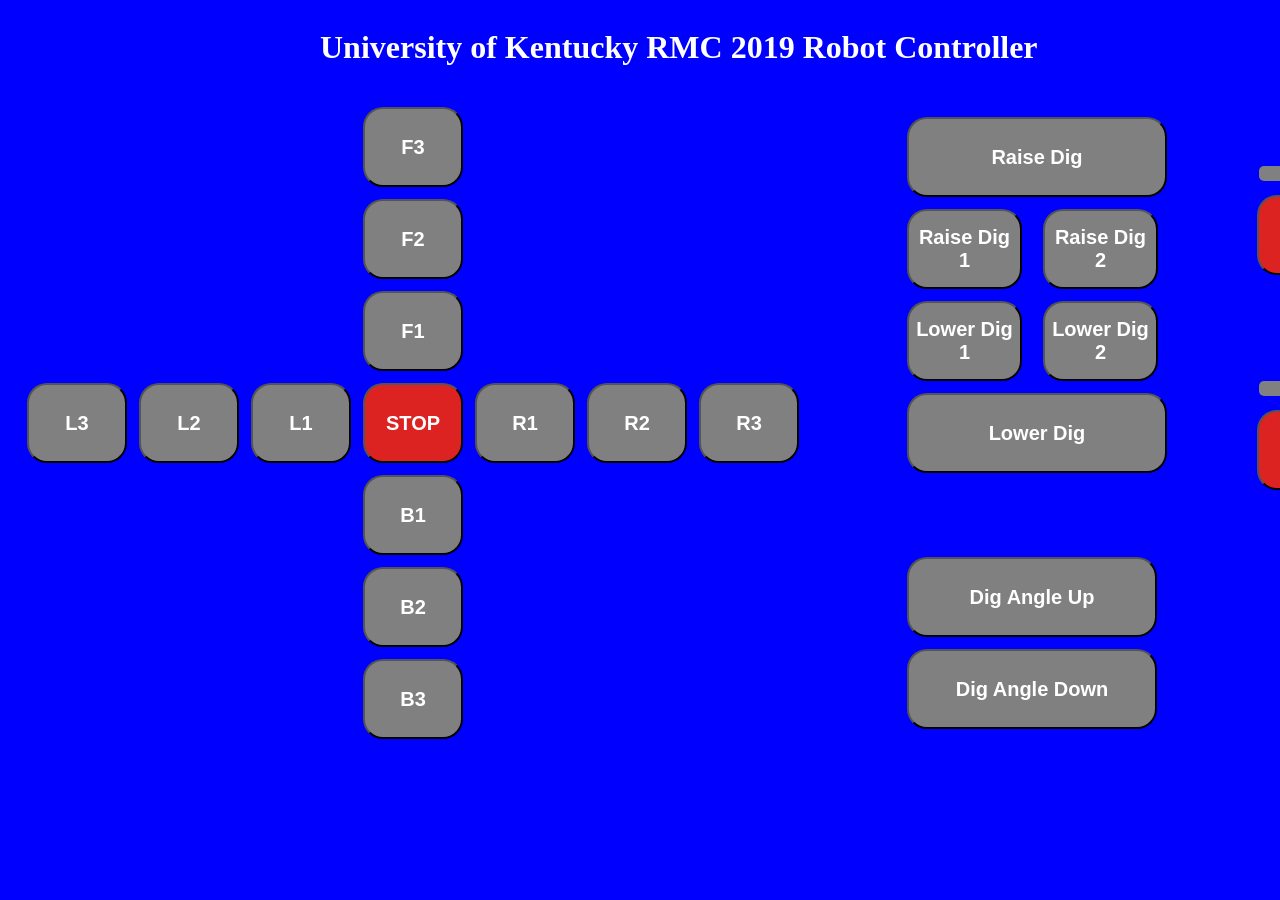
<file: control_interface.html>
<html>
  <head>

	<link rel="stylesheet" type="text/css" href="style.css">
    <script type="text/javascript" src="http://code.jquery.com/jquery-1.7.1.min.js"></script>
    <script>
      var FULLBEANS = 4094;
      var TWOBEANS = 3300;
      var ONEBEANS = 2600;
      var NOBEANS = 2000;
      var ONEREVBEANS = 1400;
      var TWOREVBEANS = 700; 
      var FULLREVBEANS = 0;
      var controlHash = {
        "F3": {
          "control.motor1speed":FULLBEANS,
          "control.motor2speed":FULLBEANS,
          "control.motor3speed":FULLBEANS,
          "control.motor4speed":FULLBEANS,
        },
        "F2": {
          "control.motor1speed":TWOBEANS,
          "control.motor2speed":TWOBEANS,
          "control.motor3speed":TWOBEANS,
          "control.motor4speed":TWOBEANS,
        },
        "F1": {
          "control.motor1speed":ONEBEANS,
          "control.motor2speed":ONEBEANS,
          "control.motor3speed":ONEBEANS,
          "control.motor4speed":ONEBEANS,
        },
        "B3": {
          "control.motor1speed":FULLREVBEANS,
          "control.motor2speed":FULLREVBEANS,
          "control.motor3speed":FULLREVBEANS,
          "control.motor4speed":FULLREVBEANS,
        },
        "B2": {
          "control.motor1speed":TWOREVBEANS,
          "control.motor2speed":TWOREVBEANS,
          "control.motor3speed":TWOREVBEANS,
          "control.motor4speed":TWOREVBEANS,
        },
        "B1": {
          "control.motor1speed":ONEREVBEANS,
          "control.motor2speed":ONEREVBEANS,
          "control.motor3speed":ONEREVBEANS,
          "control.motor4speed":ONEREVBEANS,
        },
        "L3": {
          "control.motor1speed":FULLREVBEANS,
          "control.motor2speed":FULLREVBEANS,
          "control.motor3speed":FULLBEANS,
          "control.motor4speed":FULLBEANS,
        },
        "L2": {
          "control.motor1speed":TWOREVBEANS,
          "control.motor2speed":TWOREVBEANS,
          "control.motor3speed":TWOBEANS,
          "control.motor4speed":TWOBEANS,
        },
        "L1": {
          "control.motor1speed":ONEREVBEANS,
          "control.motor2speed":ONEREVBEANS,
          "control.motor3speed":ONEBEANS,
          "control.motor4speed":ONEBEANS,
        },
        "R3": {
          "control.motor1speed":FULLBEANS,
          "control.motor2speed":FULLBEANS,
          "control.motor3speed":FULLREVBEANS,
          "control.motor4speed":FULLREVBEANS,
        },
        "R2": {
          "control.motor1speed":TWOBEANS,
          "control.motor2speed":TWOBEANS,
          "control.motor3speed":TWOREVBEANS,
          "control.motor4speed":TWOREVBEANS,
        },
        "R1": {
          "control.motor1speed":ONEBEANS,
          "control.motor2speed":ONEBEANS,
          "control.motor3speed":ONEREVBEANS,
          "control.motor4speed":ONEREVBEANS,
        },
        "STOP": {
          "control.motor1speed":NOBEANS,
          "control.motor2speed":NOBEANS,
          "control.motor3speed":NOBEANS,
          "control.motor4speed":NOBEANS,
        },
        "DR" :  "control.digarmspeed",
        "DL" : "control.digarmspeed",
        "digspeed" : "control.digmotorspeed",
        "offloadspeed" : "control.offloadmotorspeed",
        "offloadstop" : {
          "control.offloadmotorspeed":NOBEANS
        },
        "digspeedstop" : {
          "control.digmotorspeed":NOBEANS
        }

      }
      function sendControl(controlElem){
        var controlID = controlElem.id;
        var controlSocket = new WebSocket("ws://192.168.1.150:1234");
        console.log(controlHash[controlID]);
        var msgval = {}
        controlSocket.onopen = function(event){
          if(controlID == "digspeed" || controlID == "offloadspeed"){
            var speed = parseInt(controlElem.value);
            msgval[controlHash[controlID]] = speed;
          } else if(controlID == "DL"){
            var speed = 2200+parseInt(document.getElementById("digact").value);
            msgval[controlHash[controlID]] = speed;
          } else if(controlID == "DR"){ 
            var speed = 1800-parseInt(document.getElementById("digact").value);
            msgval[controlHash[controlID]] = speed;
          } else {
            msgval = controlHash[controlID];
          }
          controlSocket.send(JSON.stringify(msgval));
          controlSocket.close();  
        }
      }
      function stopper(){
        var controlSocket = new WebSocket("ws://192.168.1.150:1234");
        msg = {
          "control.digarmspeed":2000,
          "control.raisearmspeed":2000,
          "control.motor1speed":2000,
          "control.motor2speed":2000,
          "control.motor3speed":2000,
          "control.motor4speed":2000
        }
        controlSocket.onopen = function(event){
          controlSocket.send(JSON.stringify(msg));  
          controlSocket.close();  
        }
      }
      
      var stopper = addEventListener("mouseup", stopper)
      /*$(window).not("click")(function(){
  var controlSocket = new WebSocket("ws://192.168.1.150:1234");
  controlSocket.onopen = function(event){
    controlSocket.send(JSON.stringify(controlHash["STOP"]))
    controlSocket.close();
  }
});*/
    </script>
    <style>

    </style> 
  </head>
  <body>
  	<h1>University of Kentucky RMC 2019 Robot Controller</h1>
    <table id="drive">
      <tr id="row1">
        <td>          
        <td>          </td> 
        <td>          </td> 
        <td>          <button id="F3" onmousedown="sendControl(this)">F3</button></button></td> 
        <td>          </td> 
        <td>          </td> 
        <td>          
      </tr>
      <tr id="row2">
        <td>          </td> 
        <td>          
        <td>          </td> 
        <td>          <button id="F2" onmousedown="sendControl(this)">F2</button></button></td> 
        <td>          </td> 
        <td>          
        <td>          </td> 
      </tr>
      <tr id="row3">
        <td>          </td> 
        <td>          </td> 
        <td>          
        <td>          <button id="F1" onmousedown="sendControl(this)">F1</button></button></td> 
        <td>          
        <td>          </td> 
        <td>          </td> 
      </tr>
      <tr id="row4">
        <td>          <button id="L3" onmousedown="sendControl(this)">L3</button></button></td> 
        <td>          <button id="L2" onmousedown="sendControl(this)">L2</button></button></td> 
        <td>          <button id="L1" onmousedown="sendControl(this)">L1</button></button></td> 
        <td>          <button id="STOP" onmousedown="sendControl(this)">STOP</button></button></td> 
        <td>          <button id="R1" onmousedown="sendControl(this)">R1</button></button></td> 
        <td>          <button id="R2" onmousedown="sendControl(this)">R2</button></button></td> 
        <td>          <button id="R3" onmousedown="sendControl(this)">R3</button></button></td> 
      </tr>
      <tr id="row5">
        <td>          </td> 
        <td>          </td> 
        <td>          
        <td>          <button id="B1" onmousedown="sendControl(this)">B1</button></button></td> 
        <td>          
        <td>          </td> 
        <td>          </td> 
      </tr>
      <tr id="row6">
        <td>          </td> 
        <td>          
        <td>          </td> 
        <td>          <button id="B2" onmousedown="sendControl(this)">B2</button></button></td> 
        <td>          </td> 
        <td>          
        <td>          </td> 
      </tr>
      <tr id="row7">
        <td>          
        <td>          </td> 
        <td>          </td> 
        <td>          <button id="B3" onmousedown="sendControl(this)">B3</button></button></td> 
        <td>          </td> 
        <td>          </td> 
        <td>          
      </tr>
    </table>
	
    <table id="DigDepth">
      <tr>
        <td id="drivefull" colspan="2">
          <button id="DR" onmousedown="sendControl(this)">Raise Dig</button>
        </td>
        
	  </tr>
	  <tr id="driveindright">
        <td>
          <button class="DriveIndButton" id="DR1" onmousedown="sendControl(this)">Raise Dig 1</button>
        </td>
		<td>
          <button class="DriveIndButton" id="DR2" onmousedown="sendControl(this)">Raise Dig 2</button>
        </td>
	  </tr>
	  <tr id="driveindleft">
        <td>
          <button class="DriveIndButton" id="DL1" onmousedown="sendControl(this)">Lower Dig 1</button>
        </td>
		<td>
          <button class="DriveIndButton" id="DL2" onmousedown="sendControl(this)">Lower Dig 2</button>
        </td>
	  </tr>
	  <tr id="drivefull">
        <td  colspan="2"> 
          <button id="DL" onmousedown="sendControl(this)">Lower Dig</button>
        </td>
      </tr> 
    </table>
	
	
	<table id="Excavation">
	<th align="left"><b>Excavation Speed</b></th>
	<tr>
        <td><input class="slider" type="range" min="0" max="4000" value="2000" id="digspeed" onmouseup="sendControl(this)"></td>
    </tr>
      <tr>
        <td><button class="stop" id="digspeedstop" onclick="sendControl(this)">STOP</button></td>
      </tr>
	</table>
	
	
    <table id="Offload">
	<th align="left"><b>Offload Speed</b></th>
      <tr>
        <td><input class="slider" type="range" min="0" max="4000" value="2000" id="offloadspeed" onmouseup="sendControl(this)"></td>
      </tr>
      <tr>
        <td><button class="stop" id="offloadstop" onclick="sendControl(this)">STOP</button></td>
      </tr>
    </table>
	
	<table id="DigAngle">
	<tr>
		<td><button class="DigAngleButton" id="digangup">Dig Angle Up</button></td>
	</tr>
	<tr>
		<td><button class="DigAngleButton" id="digangdown">Dig Angle Down</button></td>
	</tr>
	</table>
  <body>

</html>
</file>
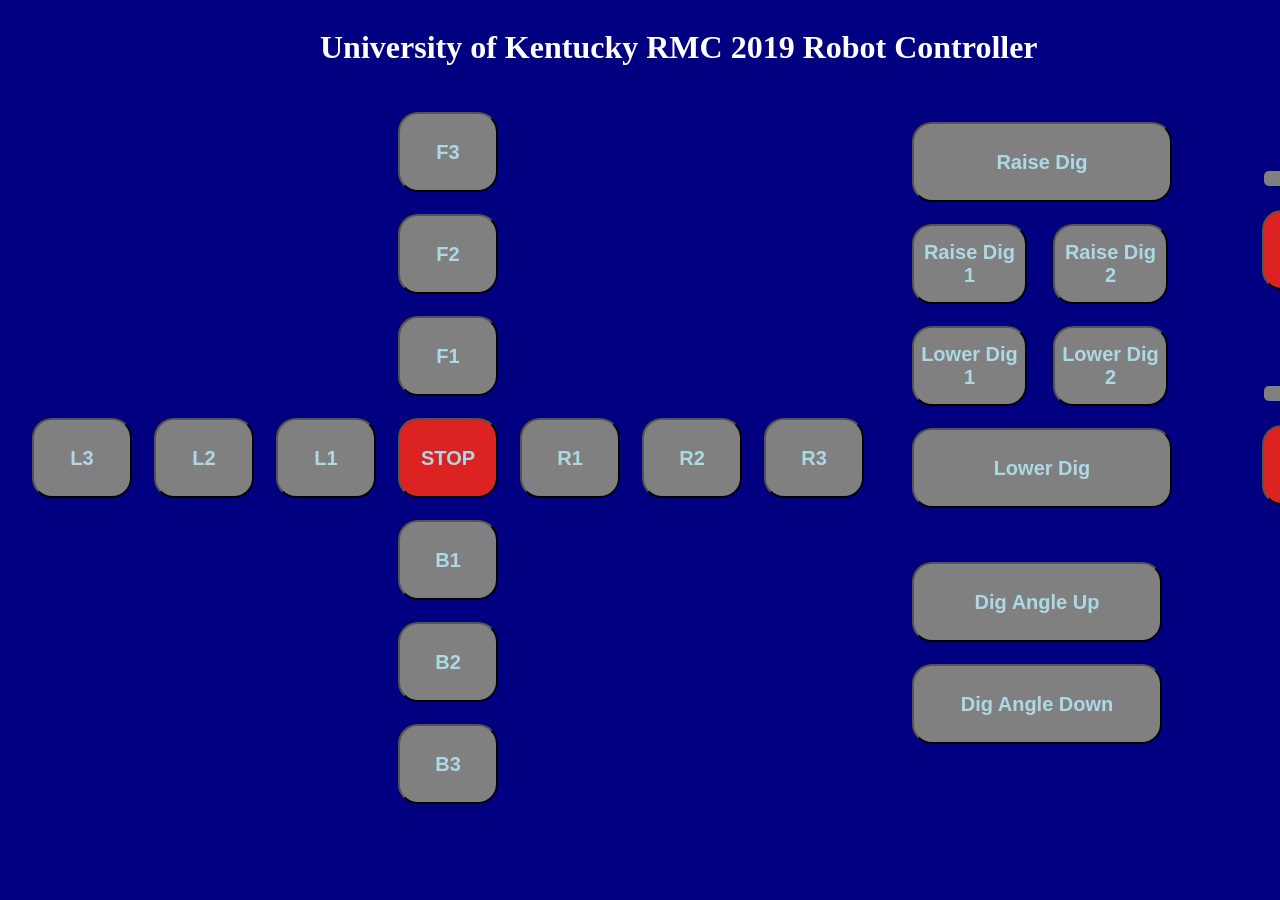
<file: WebInterfaces/control_interface.html>
<html>
  <head>
    <link rel="stylesheet" type="text/css" href="style.css">
    <script type="text/javascript" src="http://code.jquery.com/jquery-1.7.1.min.js"></script>
    <script>
      var FULLBEANS = 4094;
      var TWOBEANS = 3300;
      var ONEBEANS = 2600;
      var NOBEANS = 2000;
      var ONEREVBEANS = 1400;
      var TWOREVBEANS = 700; 
      var FULLREVBEANS = 0;
      var controlHash = {
        "F3": {
          "control.motor1speed":FULLBEANS,
          "control.motor2speed":FULLBEANS,
          "control.motor3speed":FULLBEANS,
          "control.motor4speed":FULLBEANS,
        },
        "F2": {
          "control.motor1speed":TWOBEANS,
          "control.motor2speed":TWOBEANS,
          "control.motor3speed":TWOBEANS,
          "control.motor4speed":TWOBEANS,
        },
        "F1": {
          "control.motor1speed":ONEBEANS,
          "control.motor2speed":ONEBEANS,
          "control.motor3speed":ONEBEANS,
          "control.motor4speed":ONEBEANS,
        },
        "B3": {
          "control.motor1speed":FULLREVBEANS,
          "control.motor2speed":FULLREVBEANS,
          "control.motor3speed":FULLREVBEANS,
          "control.motor4speed":FULLREVBEANS,
        },
        "B2": {
          "control.motor1speed":TWOREVBEANS,
          "control.motor2speed":TWOREVBEANS,
          "control.motor3speed":TWOREVBEANS,
          "control.motor4speed":TWOREVBEANS,
        },
        "B1": {
          "control.motor1speed":ONEREVBEANS,
          "control.motor2speed":ONEREVBEANS,
          "control.motor3speed":ONEREVBEANS,
          "control.motor4speed":ONEREVBEANS,
        },
        "L3": {
          "control.motor1speed":FULLREVBEANS,
          "control.motor2speed":FULLREVBEANS,
          "control.motor3speed":FULLBEANS,
          "control.motor4speed":FULLBEANS,
        },
        "L2": {
          "control.motor1speed":TWOREVBEANS,
          "control.motor2speed":TWOREVBEANS,
          "control.motor3speed":TWOBEANS,
          "control.motor4speed":TWOBEANS,
        },
        "L1": {
          "control.motor1speed":ONEREVBEANS,
          "control.motor2speed":ONEREVBEANS,
          "control.motor3speed":ONEBEANS,
          "control.motor4speed":ONEBEANS,
        },
        "R3": {
          "control.motor1speed":FULLBEANS,
          "control.motor2speed":FULLBEANS,
          "control.motor3speed":FULLREVBEANS,
          "control.motor4speed":FULLREVBEANS,
        },
        "R2": {
          "control.motor1speed":TWOBEANS,
          "control.motor2speed":TWOBEANS,
          "control.motor3speed":TWOREVBEANS,
          "control.motor4speed":TWOREVBEANS,
        },
        "R1": {
          "control.motor1speed":ONEBEANS,
          "control.motor2speed":ONEBEANS,
          "control.motor3speed":ONEREVBEANS,
          "control.motor4speed":ONEREVBEANS,
        },
        "STOP": {
          "control.motor1speed":NOBEANS,
          "control.motor2speed":NOBEANS,
          "control.motor3speed":NOBEANS,
          "control.motor4speed":NOBEANS,
        },
        "DR" :  "control.digarmspeed",
        "DL" : "control.digarmspeed",
        "DR1": "control.digarmspeed1",
        "DL1": "control.digarmspeed1",
        "DR2": "control.digarmspeed2",
        "DL2": "control.digarmspeed2",
        "digspeed" : "control.digmotorspeed",
        "offloadspeed" : "control.offloadmotorspeed",
        "digspeedstop" : "control.digmotorspeed",
        "offloadstop" : "control.offloadmotorspeed",
        "digangup" : {
          "control.raisearmspeed" : TWOBEANS
        },
        "digangdown" : {
          "control.raisearmspeed" : TWOREVBEANS
        }
      }
      function sendControl(controlElem){
        var controlID = controlElem.id;
        var controlSocket = new WebSocket("ws://192.168.1.150:1234");
        console.log(controlHash[controlID]);
        var msgval = {}
        controlSocket.onopen = function(event){
          if(controlID == "digspeed" || controlID == "offloadspeed"){
            var speed = parseInt(controlElem.value);
            msgval[controlHash[controlID]] = speed;
          } else if(controlID.includes("DL")){
            var speed = 2200+parseInt(document.getElementById("digact").value);
            msgval[controlHash[controlID]] = speed;
          } else if(controlID.includes("DR")){ 
            var speed = 1800-parseInt(document.getElementById("digact").value);
            msgval[controlHash[controlID]] = speed;
          } else if (controlID == "digspeedstop"){
            msgval[controlHash[controlID]] = 2000; 
            document.getElementById("digspeed").value = 2000; 
          } 
          else if (controlID == "offloadstop" ){
            msgval[controlHash[controlID]] = 2000; 
            document.getElementById("offloadspeed").value = 2000; 
          } else {
            msgval = controlHash[controlID];
          }
          controlSocket.send(JSON.stringify(msgval));
          controlSocket.close();  
        }
      }
      function stopper(){
        var controlSocket = new WebSocket("ws://192.168.1.150:1234");
        msg = {
          "control.digarmspeed":2000,
          "control.raisearmspeed":2000,
          "control.motor1speed":2000,
          "control.motor2speed":2000,
          "control.motor3speed":2000,
          "control.motor4speed":2000
        }
        controlSocket.onopen = function(event){
          controlSocket.send(JSON.stringify(msg));  
          controlSocket.close();  
        }
      }
      
      var stopper = addEventListener("mouseup", stopper)
      /*$(window).not("click")(function(){
  var controlSocket = new WebSocket("ws://192.168.1.150:1234");
  controlSocket.onopen = function(event){
    controlSocket.send(JSON.stringify(controlHash["STOP"]))
    controlSocket.close();
  }
});*/
    </script>
    <style>
body { 
  background-color: navy;
}
td {
  padding:10px;
}
button {
  text : 50px;
  color: lightblue;
  background-color: gray; 
  border-radius: 20px;
  height: 80px;
  width : 120px
}
#stop { 
  background-color: #dd2222;
}
    </style> 
  </head>
  <body>
  	<h1>University of Kentucky RMC 2019 Robot Controller</h1>
    <table id="drive">
      <tr id="row1">
        <td>          
        <td>          </td> 
        <td>          </td> 
        <td>          <button id="F3" onmousedown="sendControl(this)">F3</button></button></td> 
        <td>          </td> 
        <td>          </td> 
        <td>          
      </tr>
      <tr id="row2">
        <td>          </td> 
        <td>          
        <td>          </td> 
        <td>          <button id="F2" onmousedown="sendControl(this)">F2</button></button></td> 
        <td>          </td> 
        <td>          
        <td>          </td> 
      </tr>
      <tr id="row3">
        <td>          </td> 
        <td>          </td> 
        <td>          
        <td>          <button id="F1" onmousedown="sendControl(this)">F1</button></button></td> 
        <td>          
        <td>          </td> 
        <td>          </td> 
      </tr>
      <tr id="row4">
        <td>          <button id="L3" onmousedown="sendControl(this)">L3</button></button></td> 
        <td>          <button id="L2" onmousedown="sendControl(this)">L2</button></button></td> 
        <td>          <button id="L1" onmousedown="sendControl(this)">L1</button></button></td> 
        <td>          <button id="STOP" onmousedown="sendControl(this)">STOP</button></button></td> 
        <td>          <button id="R1" onmousedown="sendControl(this)">R1</button></button></td> 
        <td>          <button id="R2" onmousedown="sendControl(this)">R2</button></button></td> 
        <td>          <button id="R3" onmousedown="sendControl(this)">R3</button></button></td> 
      </tr>
      <tr id="row5">
        <td>          </td> 
        <td>          </td> 
        <td>          
        <td>          <button id="B1" onmousedown="sendControl(this)">B1</button></button></td> 
        <td>          
        <td>          </td> 
        <td>          </td> 
      </tr>
      <tr id="row6">
        <td>          </td> 
        <td>          
        <td>          </td> 
        <td>          <button id="B2" onmousedown="sendControl(this)">B2</button></button></td> 
        <td>          </td> 
        <td>          
        <td>          </td> 
      </tr>
      <tr id="row7">
        <td>          
        <td>          </td> 
        <td>          </td> 
        <td>          <button id="B3" onmousedown="sendControl(this)">B3</button></button></td> 
        <td>          </td> 
        <td>          </td> 
        <td>          
      </tr>
    </table>
	
    <table id="DigDepth">
      <tr>
        <td id="drivefull" colspan="2">
          <button id="DR" onmousedown="sendControl(this)">Raise Dig</button>
        </td>
        
	  </tr>
	  <tr id="driveindright">
        <td>
          <button class="DriveIndButton" id="DR1" onmousedown="sendControl(this)">Raise Dig 1</button>
        </td>
		<td>
          <button class="DriveIndButton" id="DR2" onmousedown="sendControl(this)">Raise Dig 2</button>
        </td>
	  </tr>
	  <tr id="driveindleft">
        <td>
          <button class="DriveIndButton" id="DL1" onmousedown="sendControl(this)">Lower Dig 1</button>
        </td>
		<td>
          <button class="DriveIndButton" id="DL2" onmousedown="sendControl(this)">Lower Dig 2</button>
        </td>
	  </tr>
	  <tr id="drivefull">
        <td  colspan="2"> 
          <button id="DL" onmousedown="sendControl(this)">Lower Dig</button>
        </td>
      </tr> 
    </table>
	
	
	<table id="Excavation">
	<th align="left"><b>Excavation Speed</b></th>
	<tr>
        <td><input class="slider" type="range" min="0" max="4000" value="2000" id="digspeed" onmouseup="sendControl(this)"></td>
    </tr>
      <tr>
        <td><button class="stop" id="digspeedstop" onclick="sendControl(this)">STOP</button></td>
      </tr>
	</table>
	
	
    <table id="Offload">
	<th align="left"><b>Offload Speed</b></th>
      <tr>
        <td><input class="slider" type="range" min="0" max="4000" value="2000" id="offloadspeed" onmouseup="sendControl(this)"></td>
      </tr>
      <tr>
        <td><button class="stop" id="offloadstop" onclick="sendControl(this)">STOP</button></td>
      </tr>
    </table>
	
	<table id="DigAngle">
	<tr>
		<td><button class="DigAngleButton" id="digangup" onmousedown="sendControl(this)">Dig Angle Up</button></td>
	</tr>
	<tr>
		<td><button class="DigAngleButton" id="digangdown" onmousedown="sendControl(this)">Dig Angle Down</button></td>
	</tr>
	</table>
  <body>

</html>
</file>
<file: style.css>
body { 
  background-color: blue;
}

h1{
	position: absolute;
	left: 25%;
	text-align: center;
	color: white
}

td {
	//border: 3px solid #73AD21;
  padding:5px;
}

th {
	font-family: "Arial";
	font-size: 24;
	color: white;
	text-align: center;
}

.slider {
  -webkit-appearance: none;
  width: 100%;
  height: 15px;
  border-radius: 5px;
  background: gray;
  outline: none;
  opacity: 1;
  -webkit-transition: .2s;
  transition: opacity .2s;
}

.slider:hover {
  opacity: 0.7;
}

.slider::-webkit-slider-thumb {
  -webkit-appearance: none;
  appearance: none;
  width: 25px;
  height: 25px;
  border-radius: 50%;
  background: navy;//#4CAF50;
  cursor: pointer;
}

.slider::-moz-range-thumb {
  width: 25px;
  height: 25px;
  border-radius: 50%;
  background: #4CAF50;
  cursor: pointer;
}

button {
  font-family: "Arial";
  font-weight: bold;
  font-size: 20;
  text : 50px;
  color: white;
  background-color: gray; 
  border-radius: 20px;
  height: 80px;
  width : 120px
}
#stop { 
  background-color: #dd2222;
}

.stop{
	background-color: #dd2222;
	width: 250px;
}


#DigAngle {
  position: absolute;
  top: 550px;
  left: 900px;
  width: 200px;
  height: 100px;
  z-index: 1; 
}
.DigAngleButton{
	width: 250px;
}

#drive{
  position: absolute;
  top: 100px;
  left: 20px;
  width: 100px;
  height: 100px;
  //border: 3px solid #73AD21;
  -webkit-column-gap: 5px; /* Chrome, Safari, Opera */
  -moz-column-gap: 5px; /* Firefox */
  column-gap: 5px;
  
}

#drive button{
  width: 100px;
}

#DigDepth{
  position: absolute;
  top: 100px;
  left: 900px;
  width: 200px;
  height: 100px;
  //border: 3px solid #73AD21;
  //border-spacing: 50px 0;
  padding: 10px 0;
}



#drivefull{
	text-align: left;
}

#drivefull button{
	width: 260px;
}



.DriveIndButton {
	width: 115px;
	align: center;
}
	

#Offload{
  position: absolute;
  top: 125px;
  left: 1250px;
  width: 200px;
  height: 100px;
  //border: 3px solid #73AD21;
}

#Excavation{
  position: absolute;
  top: 340px;
  left: 1250px;
  width: 200px;
  height: 100px;
  //border: 3px solid #73AD21;
}

#digact{
	  width: 50px;
}
</file>
<file: WebInterfaces/style.css>
body { 
  background-color: blue;
}

h1{
	position: absolute;
	left: 25%;
	text-align: center;
	color: white
}

td {
	//border: 3px solid #73AD21;
  padding:5px;
}

th {
	font-family: "Arial";
	font-size: 24;
	color: white;
	text-align: center;
}

.slider {
  -webkit-appearance: none;
  width: 100%;
  height: 15px;
  border-radius: 5px;
  background: gray;
  outline: none;
  opacity: 1;
  -webkit-transition: .2s;
  transition: opacity .2s;
}

.slider:hover {
  opacity: 0.7;
}

.slider::-webkit-slider-thumb {
  -webkit-appearance: none;
  appearance: none;
  width: 25px;
  height: 25px;
  border-radius: 50%;
  background: navy;//#4CAF50;
  cursor: pointer;
}

.slider::-moz-range-thumb {
  width: 25px;
  height: 25px;
  border-radius: 50%;
  background: #4CAF50;
  cursor: pointer;
}

button {
  font-family: "Arial";
  font-weight: bold;
  font-size: 20;
  text : 50px;
  color: white;
  background-color: gray; 
  border-radius: 20px;
  height: 80px;
  width : 120px
}
#stop { 
  background-color: #dd2222;
}

.stop{
	background-color: #dd2222;
	width: 250px;
}


#DigAngle {
  position: absolute;
  top: 550px;
  left: 900px;
  width: 200px;
  height: 100px;
  z-index: 1; 
}
.DigAngleButton{
	width: 250px;
}

#drive{
  position: absolute;
  top: 100px;
  left: 20px;
  width: 100px;
  height: 100px;
  //border: 3px solid #73AD21;
  -webkit-column-gap: 5px; /* Chrome, Safari, Opera */
  -moz-column-gap: 5px; /* Firefox */
  column-gap: 5px;
  
}

#drive button{
  width: 100px;
}

#DigDepth{
  position: absolute;
  top: 100px;
  left: 900px;
  width: 200px;
  height: 100px;
  //border: 3px solid #73AD21;
  //border-spacing: 50px 0;
  padding: 10px 0;
}



#drivefull{
	text-align: left;
}

#drivefull button{
	width: 260px;
}



.DriveIndButton {
	width: 115px;
	align: center;
}
	

#Offload{
  position: absolute;
  top: 125px;
  left: 1250px;
  width: 200px;
  height: 100px;
  //border: 3px solid #73AD21;
}

#Excavation{
  position: absolute;
  top: 340px;
  left: 1250px;
  width: 200px;
  height: 100px;
  //border: 3px solid #73AD21;
}

#digact{
	  width: 50px;
}
</file>
